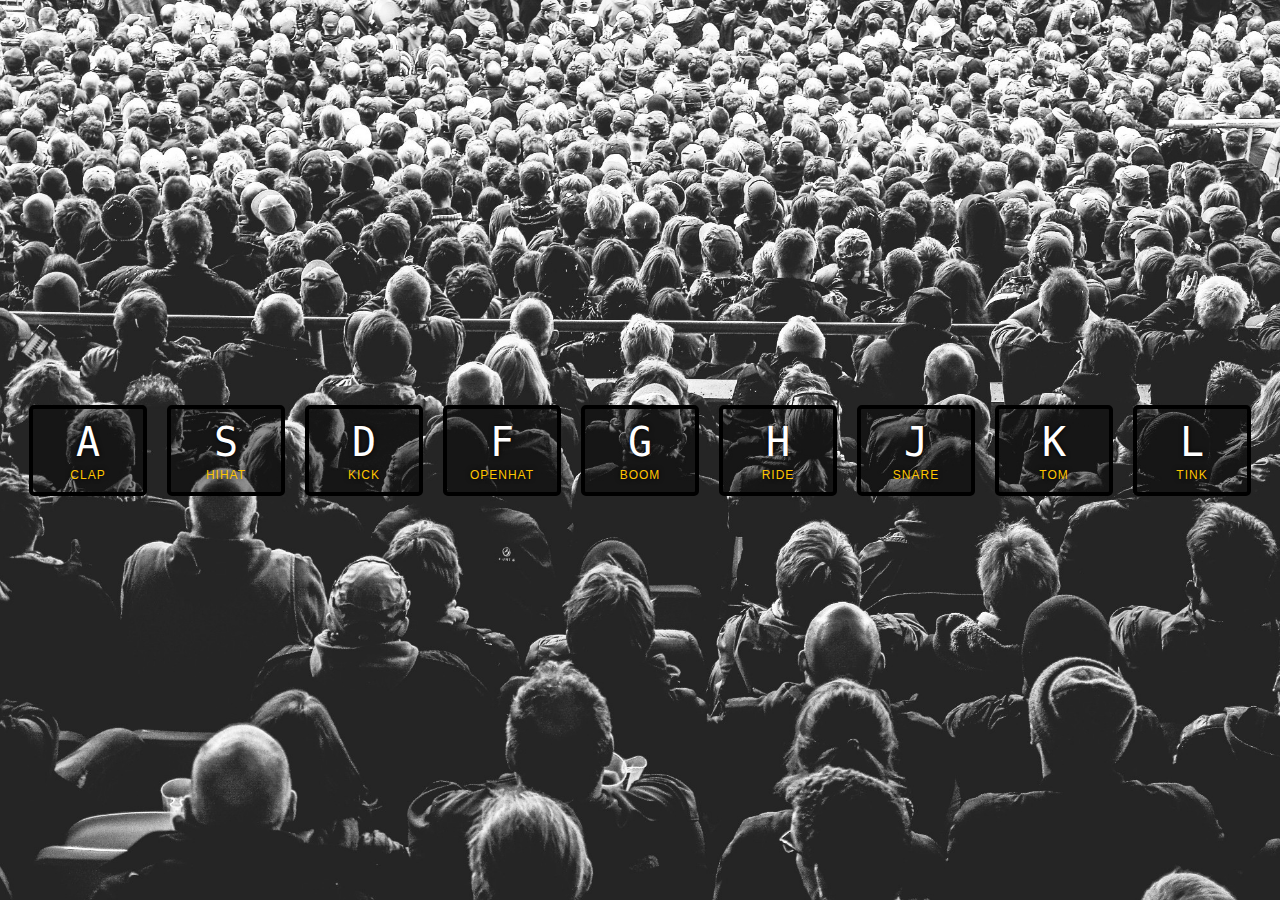
<file: Day 1/index.html>
<!DOCTYPE html>
<html lang="en">
<head>
  <meta charset="UTF-8">
  <title>JS Drum Kit</title>
  <link rel="stylesheet" href="style.css">
</head>
<body>


  <div class="keys">
    <div data-key="65" class="key">
      <kbd>A</kbd>
      <span class="sound">clap</span>
    </div>
    <div data-key="83" class="key">
      <kbd>S</kbd>
      <span class="sound">hihat</span>
    </div>
    <div data-key="68" class="key">
      <kbd>D</kbd>
      <span class="sound">kick</span>
    </div>
    <div data-key="70" class="key">
      <kbd>F</kbd>
      <span class="sound">openhat</span>
    </div>
    <div data-key="71" class="key">
      <kbd>G</kbd>
      <span class="sound">boom</span>
    </div>
    <div data-key="72" class="key">
      <kbd>H</kbd>
      <span class="sound">ride</span>
    </div>
    <div data-key="74" class="key">
      <kbd>J</kbd>
      <span class="sound">snare</span>
    </div>
    <div data-key="75" class="key">
      <kbd>K</kbd>
      <span class="sound">tom</span>
    </div>
    <div data-key="76" class="key">
      <kbd>L</kbd>
      <span class="sound">tink</span>
    </div>
  </div>

  <audio data-key="65" src="sounds/clap.wav"></audio>
  <audio data-key="83" src="sounds/hihat.wav"></audio>
  <audio data-key="68" src="sounds/kick.wav"></audio>
  <audio data-key="70" src="sounds/openhat.wav"></audio>
  <audio data-key="71" src="sounds/boom.wav"></audio>
  <audio data-key="72" src="sounds/ride.wav"></audio>
  <audio data-key="74" src="sounds/snare.wav"></audio>
  <audio data-key="75" src="sounds/tom.wav"></audio>
  <audio data-key="76" src="sounds/tink.wav"></audio>

<script>
    window.addEventListener("keydown", function(e){
        const audio = document.querySelector(`audio[data-key = "${e.keyCode}"]`)
        const key = document.querySelector(`.key[data-key = "${e.keyCode}"]`)
        if(!audio){
            return;
        }//stop the function from running on keys not used
        audio.currentTime = 0;// Rewinds to start
        audio.play();
        key.classList.add("playing");
        
    });

    const keys = document.querySelectorAll(".key");

    function removeTransition(e){
        if(e.propertyName !== "transform"){
            return;
        }
        // console.log(e.propertyName);
        this.classList.remove("playing");
    }

    keys.forEach(key => key.addEventListener("transitionend", removeTransition));
</script>


</body>
</html>
</file>
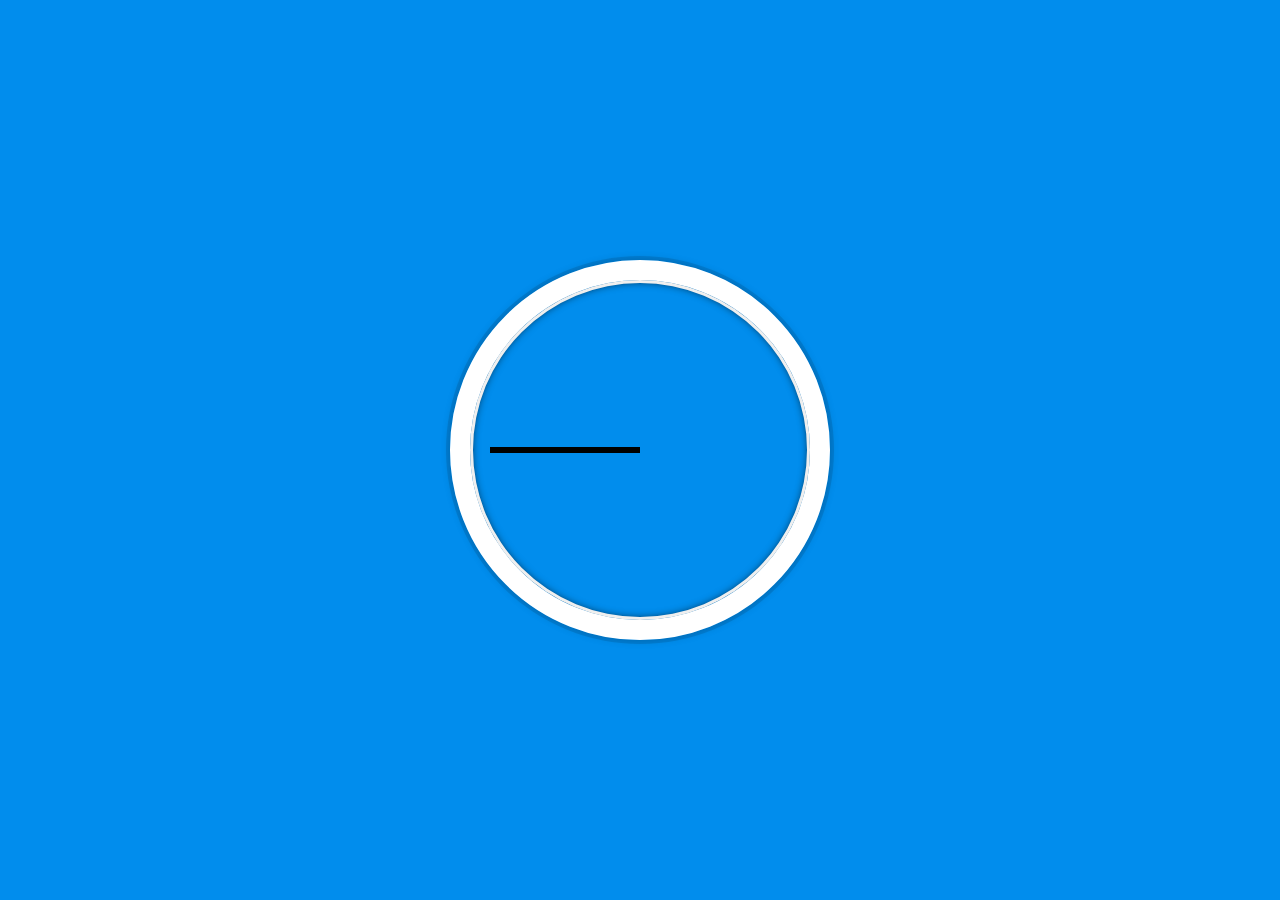
<file: Day 2/index.html>
<!DOCTYPE html>
<html lang="en">
<head>
  <meta charset="UTF-8">
  <title>JS + CSS Clock</title>
</head>
<body>


    <div class="clock">
      <div class="clock-face">
        <div class="hand hour-hand"></div>
        <div class="hand min-hand"></div>
        <div class="hand second-hand"></div>
      </div>
    </div>


  <style>
    html {
      background: #018DED url(https://unsplash.it/1500/1000?image=881&blur=5);
      background-size: cover;
      font-family: 'helvetica neue';
      text-align: center;
      font-size: 10px;
    }

    body {
      margin: 0;
      font-size: 2rem;
      display: flex;
      flex: 1;
      min-height: 100vh;
      align-items: center;
    }

    .clock {
      width: 30rem;
      height: 30rem;
      border: 20px solid white;
      border-radius: 50%;
      margin: 50px auto;
      position: relative;
      padding: 2rem;
      box-shadow:
        0 0 0 4px rgba(0,0,0,0.1),
        inset 0 0 0 3px #EFEFEF,
        inset 0 0 10px black,
        0 0 10px rgba(0,0,0,0.2);
    }

    .clock-face {
      position: relative;
      width: 100%;
      height: 100%;
      transform: translateY(-3px); /* account for the height of the clock hands */
    }

    .hand {
      width: 50%;
      height: 6px;
      background: black;
      position: absolute;
      top: 50%;
    }

  </style>

  <script>


  </script>
</body>
</html>
</file>
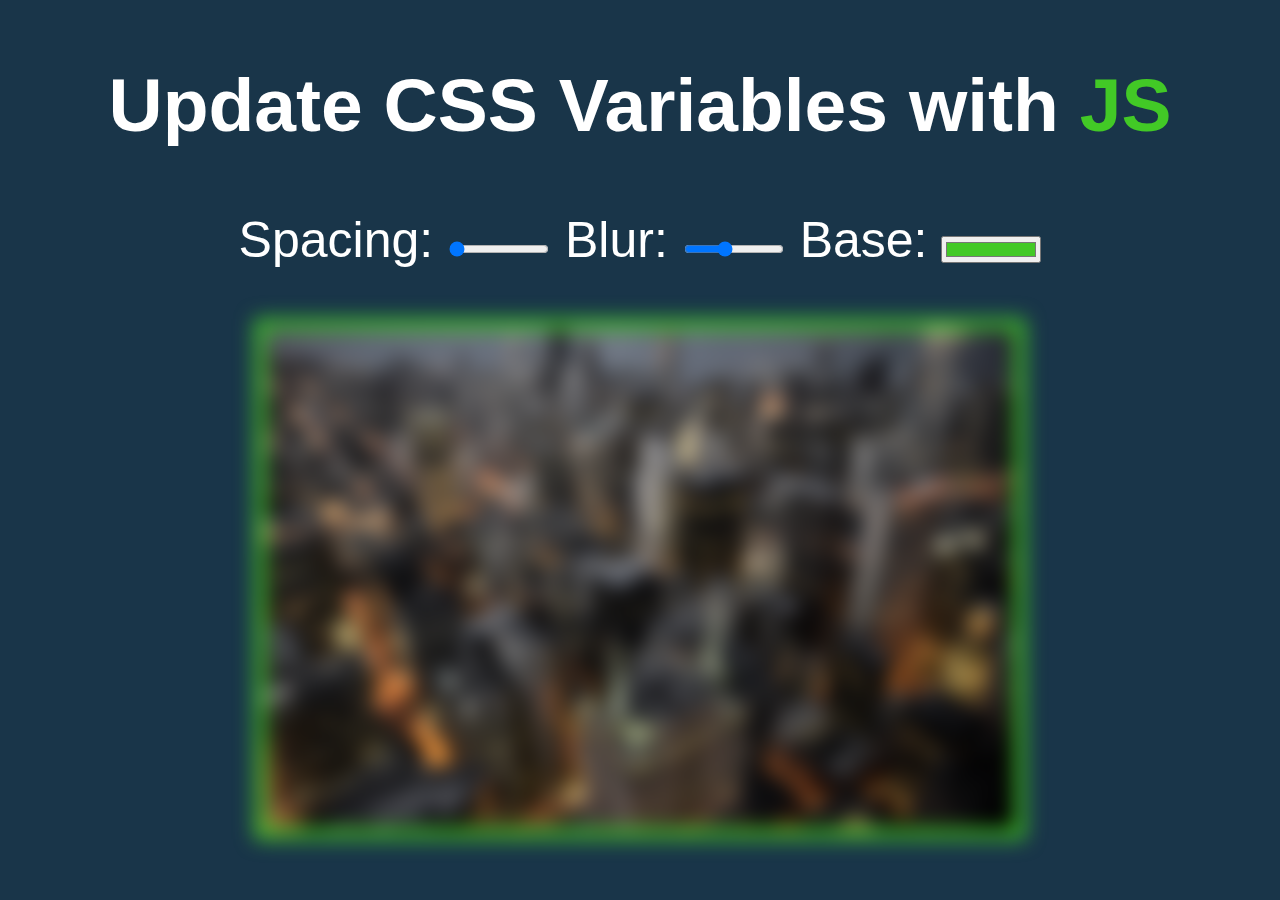
<file: Day 3/index.html>
<!DOCTYPE html>
<html lang="en">
<head>
    <link rel="stylesheet" href="style.css">
    <meta charset="UTF-8">
    <meta name="viewport" content="width=device-width, initial-scale=1.0">
    <title>CSS VAriables</title>
</head>
<body>
    <h2>Update CSS Variables with <span class="h1">JS</span></h2>

    <div class="controls">
        <label for="spacing">Spacing:</label>
        <input type="range" name="spacing" min="10" max="200" value="10" data-sizing="px">

        <label for="blur">Blur:</label>
        <input type="range" name="blur" min="0" max="25" value="10" data-sizing="px">

        <label for="base">Base:</label>
        <input type="color" name="base" value="#42C926">

    </div>

    <img src="img/background-img.jpg" alt="">

    <script src="script.js"></script>
</body>
</html>
</file>
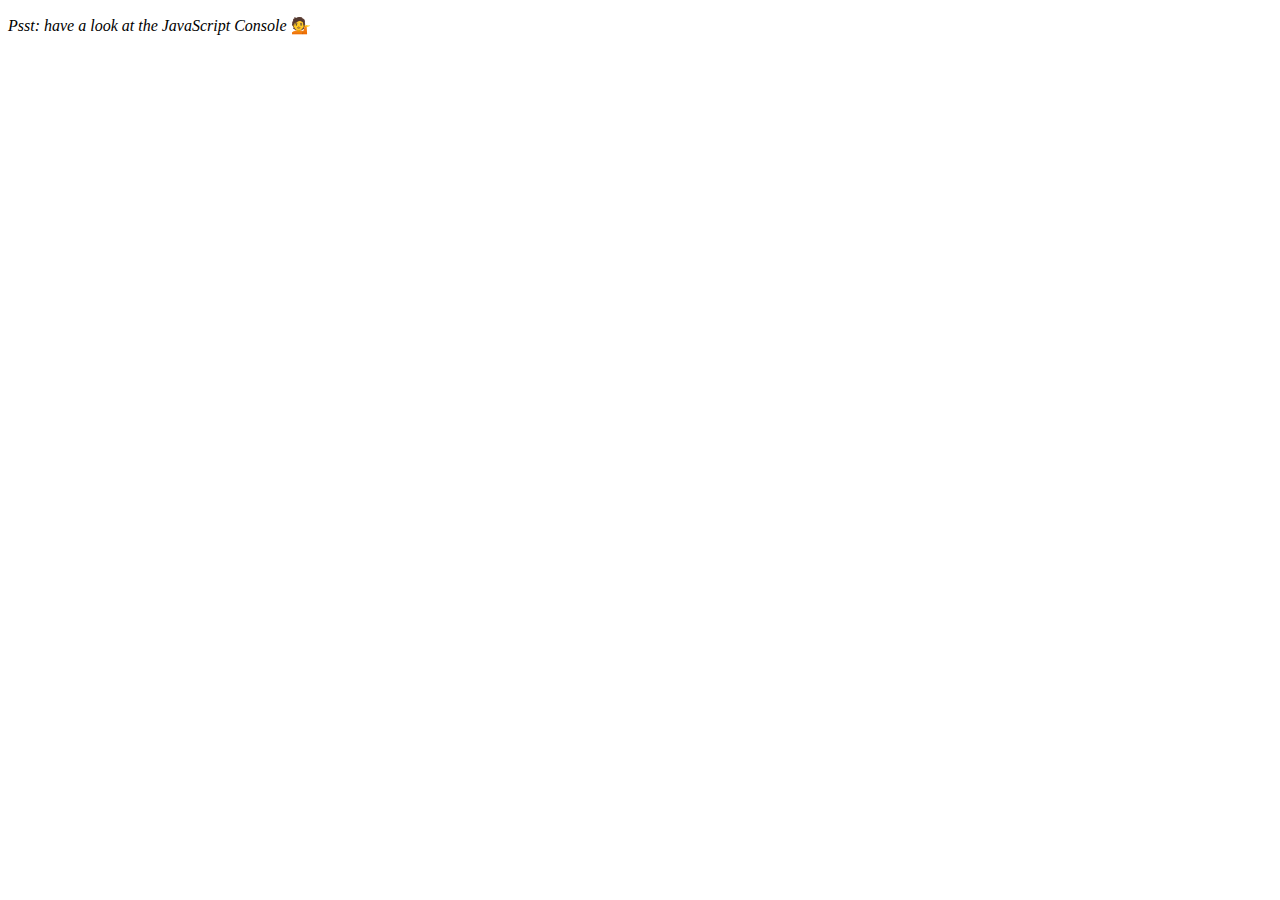
<file: Day 4/index.html>
<!DOCTYPE html>
<html lang="en">
<head>
  <meta charset="UTF-8">
  <title>Array Cardio 💪</title>
</head>
<body>
  <p><em>Psst: have a look at the JavaScript Console</em> 💁</p>
  <script src="script.js"></script>
</body>
</html>
</file>
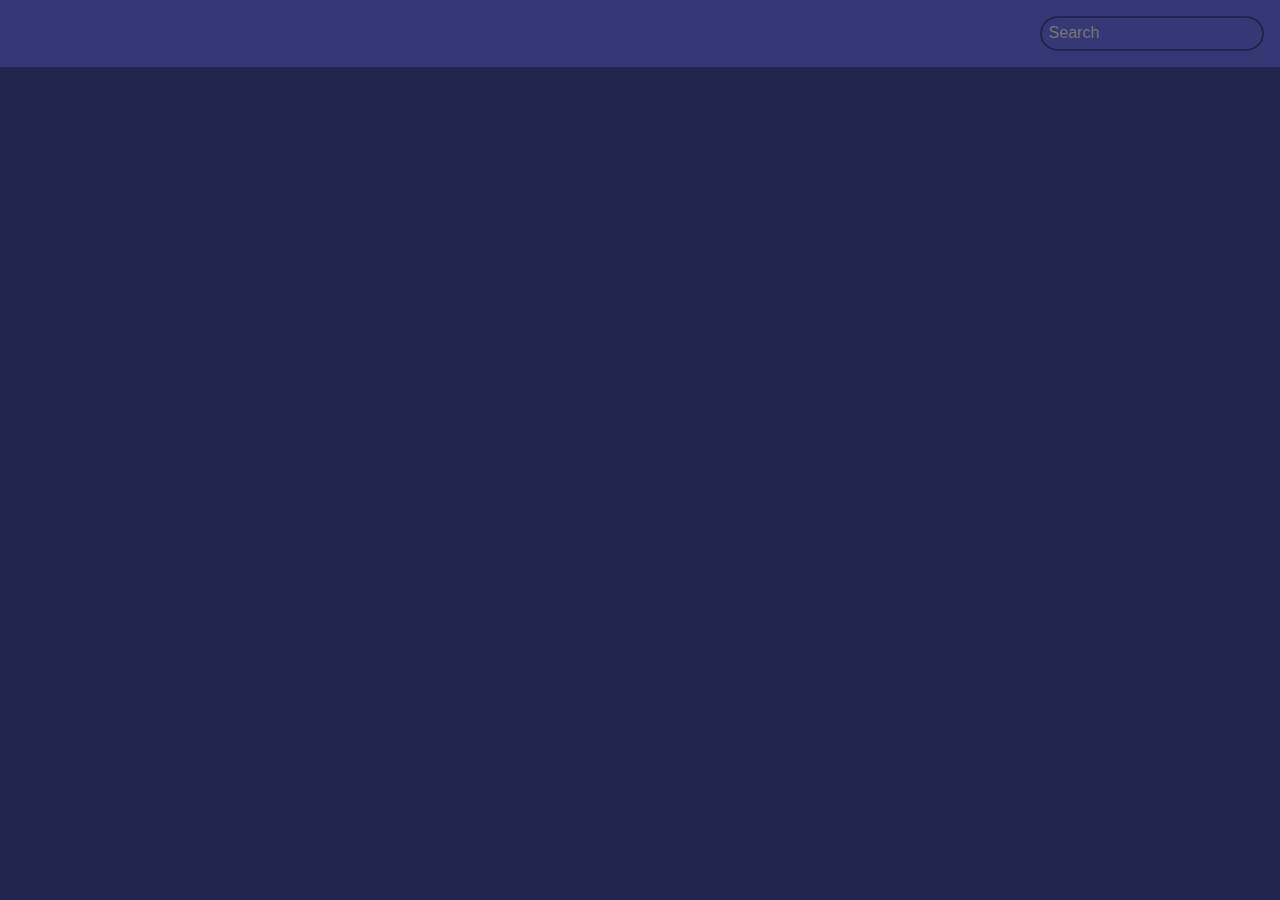
<file: movies-app/index.html>
<!DOCTYPE html>
<html lang="en">
<head>
    <link rel="stylesheet" href="style.css">
    <meta charset="UTF-8">
    <meta name="viewport" content="width=device-width, initial-scale=1.0">
    <title>Document</title>
</head>
<body>

    <header>
        <form id="form">
        <input type="text" id="search" placeholder="Search" class="search">
        </form>
    </header>
    <main>
        
    </main>


    <script src="script.js"></script>
</body>
</html>
</file>
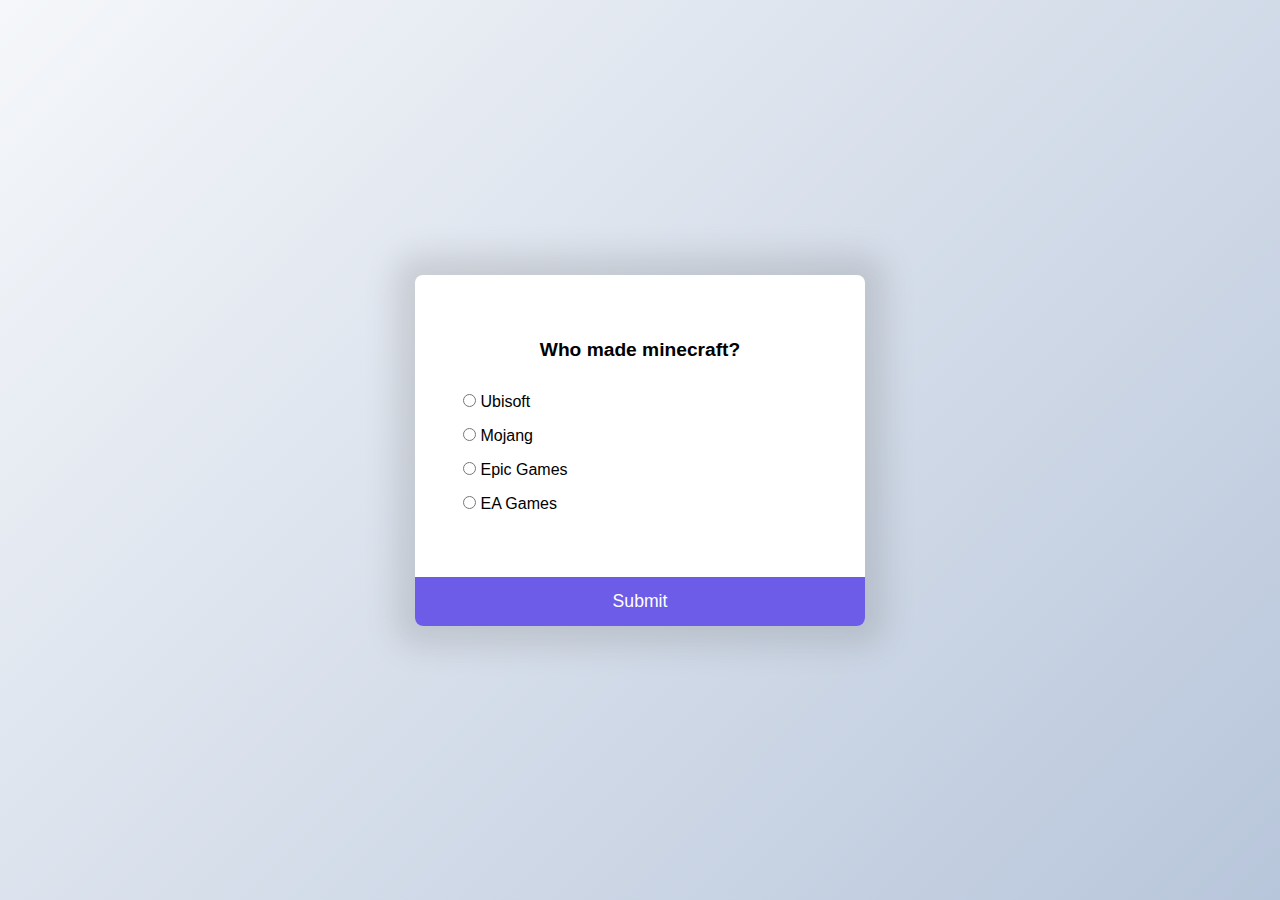
<file: quiz-site/index.html>
<!DOCTYPE html>
<html lang="en">
<head>
    <link rel="stylesheet" href="style.css">
    <meta charset="UTF-8">
    <meta name="viewport" content="width=device-width, initial-scale=1.0">
    <title>Big Boi Quiz</title>
</head>
<body>
    
    <div class="quiz-container" id="quiz">
        
        <div class="quiz-header">
            <h2 id="question">Question text</h2>
        <ul>
            <li>
                <input type="radio" name="answer" id="a" class="answer">
                <label for="a" id="a_text">question</label>
            </li>
            <li>
                <input type="radio" name="answer" id="b" class="answer">
                <label for="b" id="b_text">question</label>
            </li>
            <li>
                <input type="radio" name="answer" id="c" class="answer"> 
                <label for="c" id="c_text">question</label>
            </li>
            <li>
                <input type="radio" name="answer" id="d" class="answer">
                <label for="d" id="d_text">question</label>
            </li>
        </ul>
        </div>

        <button id="btn">Submit</button>
    </div>

    <script src="script.js"></script>
</body>
</html>
</file>
<file: Day 1/style.css>
html {
    font-size: 10px;
    background: url('./background.jpg') bottom center;
    background-size: cover;
  }
  
  body,html {
    margin: 0;
    padding: 0;
    font-family: sans-serif;
  }
  
  .keys {
    display: flex;
    flex: 1;
    min-height: 100vh;
    align-items: center;
    justify-content: center;
  }
  
  .key {
    border: .4rem solid black;
    border-radius: .5rem;
    margin: 1rem;
    font-size: 1.5rem;
    padding: 1rem .5rem;
    transition: all .07s ease;
    width: 10rem;
    text-align: center;
    color: white;
    background: rgba(0,0,0,0.4);
    text-shadow: 0 0 .5rem black;
  }
  
  .playing {
    transform: scale(1.1);
    border-color: #ffc600;
    box-shadow: 0 0 1rem #ffc600;
  }
  
  kbd {
    display: block;
    font-size: 4rem;
  }
  
  .sound {
    font-size: 1.2rem;
    text-transform: uppercase;
    letter-spacing: .1rem;
    color: #ffc600;
  }
</file>
<file: Day 3/style.css>
:root{
    --base: #42C926;
    --spacing: 10px;
    --blur: 10px;
}

img{
    padding: var(--spacing);
    height: 500px;
    width: auto;
    background: var(--base);
    filter: blur(var(--blur));
}

.h1{
    color: var(--base);
}

body{
    text-align: center;
    background: #193549;
    color: #fff;
    font-family: 'helvatica neue', sans-serif;
    font-weight: 100;
    font-size: 50px;
}

.controls{
    margin-bottom: 50px;
}

input{
    width: 100px;
}
</file>
<file: movies-app/style.css>
*{
    box-sizing: border-box;
}

main{
    display: flex;
    flex-wrap: wrap;
}

h1{
    padding: 0 1em;
    color: white;
}

body{
    background-color: #22254b;
    font-family: "helvetica neun", sans-serif;
    margin: 0;
}

header{
    background-color: #343874;
    padding: 1rem;
    display: flex;
    justify-content: flex-end;
}

header input{
    padding: 0.4rem;
    border-radius: 50px;
    background-color: transparent;
    border: 2px solid #22254b;
    font-family: inherit;
    font-size: 1rem;
    color: #eee;
}

header input:focus{
    outline: none;
    background-color: #22254b;
}

.movie{
    background-color: #343874;
    border-radius: 3px;
    box-shadow: 0 4px 5px rgba(0, 0, 0, 0.2);
    margin: 1rem;
    align-items: center;
    width: 220px;
}

.movie img{
    object-fit: cover;
    width: 100%;
}

.movie-info{
    color: #eee;
    display: flex;
    align-items: center;
    justify-content: space-between;
    color: #fff;
    padding: 0.5rem 1rem 1rem;
}

.movie-info h3{
    font-size: 1em;
    margin: 0;
}

.movie-info span{
    background-color: #22254b;
    border-radius: 3px;
    font-weight: bold;
    padding: 0.25rem 0.5rem;
}

.movie-info span.green {
    color: rgb(35, 168, 35);
}

.movie-info span.orange {
    color: orange;
}

.movie-info span.red{
    color: rgb(136, 36, 36);
}
</file>
<file: quiz-site/style.css>
* {
    margin: 0;
    padding: 0;
    box-sizing: border-box;
}

body{
    background-color: #b8c6db;
    background-image: linear-gradient(315deg, #b8c6db 0%, #f5f7fa 100%);min-height: 100vh;
    font-family: "helvetica neun", sans-serif;
    display: flex;
    justify-content: center;
    align-items: center;
}

.quiz-container{
    background-color: #fff;
    border-radius: 8px;
    width: 450px;
    max-width: 100%;
    box-shadow: 0 0 30px 20px rgba(100, 100, 100, 0.2);
    overflow: hidden;
}

.quiz-header{
    padding: 3rem;
}

h2{
    font-size: 1.2rem;
    text-align: center;
    padding: 1rem;
}

ul{
    list-style: none;
    padding: 0;
}

ul li{
    margin: 1rem 0;
}

label{
    cursor: pointer;
}

#btn{
    border: none;
    font-family: inherit;
    background-color: #6c5ce7;
    color: #fff;
    width: 100%;
    display: block;
    padding: 14px;
    font-size: 1.1rem;
    cursor: pointer;
}

#btn:hover{
    background-color: #4839b9;
}

#btn:focus{
    background-color: #31258b;
    outline: none;
}
</file>
